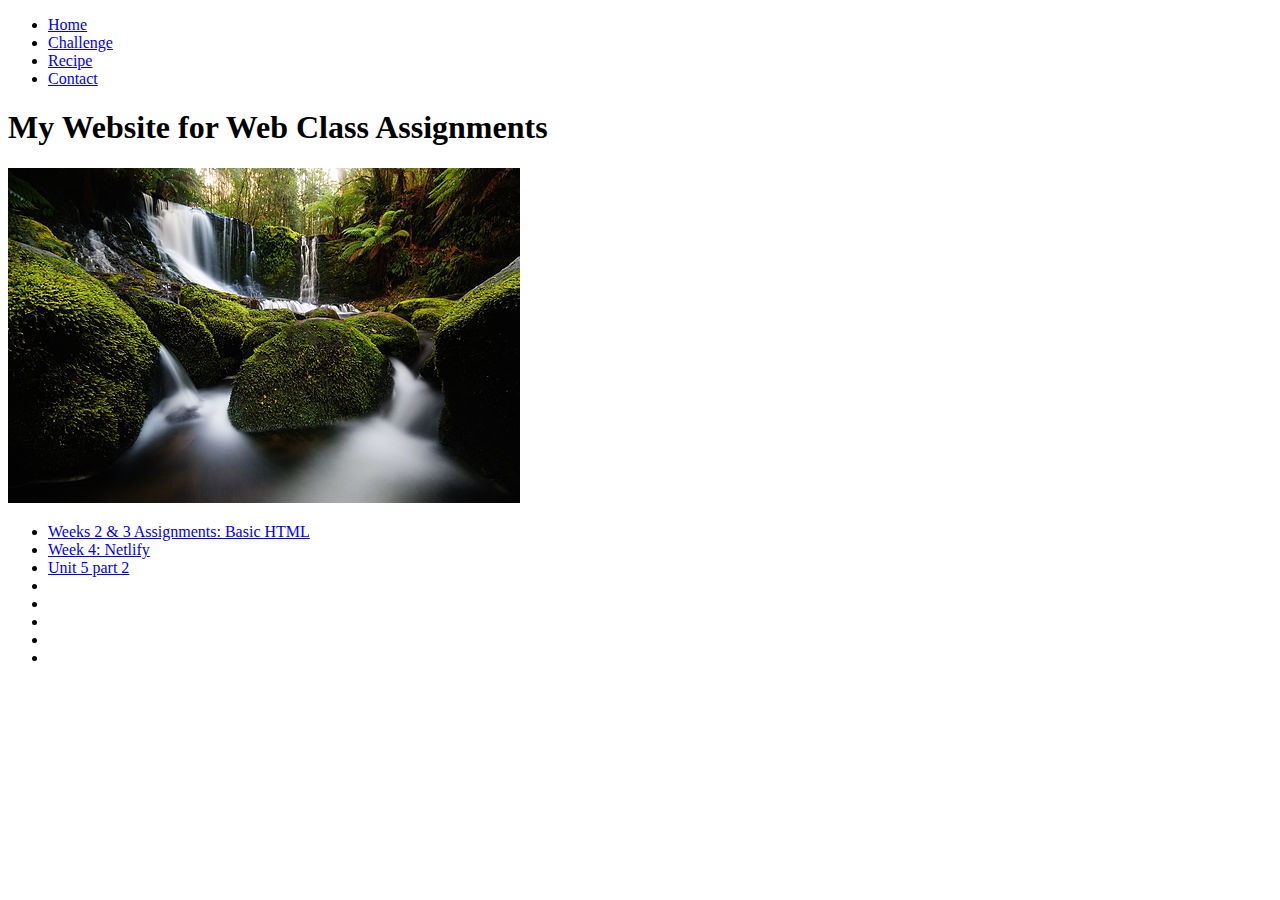
<file: index.html>
<!DOCTYPE html>
<html lang="en">
<head>
    <meta charset="UTF-8">
    <meta name="viewport" content="width=device-width, initial-scale=1.0">
    <title>Home</title>
</head>
<body>
     

    <nav>
        <ul>
            <li><a href="/index.html">Home</a></li>
            <li><a href="/challenge.html">Challenge</a></li>
            <li><a href="#">Recipe</a></li>
            <li><a href="#">Contact</a></li>
        </ul>
    </nav>

    <h1>My Website for Web Class Assignments</h1>
    
    <img src="/img/Pretty Waterfall-512.jpg" alt="Waterfall hidden in Forest"

    
    
   

    <section class="assignments">
        <ul>
            <li><a href="/challenge.html">Weeks 2 & 3 Assignments: Basic HTML</a></li>
            <li><a href="https://velvety-unicorn-ba22cd.netlify.app/">Week 4: Netlify</a></li>
            <li><a href="recipe.html">Unit 5 part 2</a></li>
            <li><a href=""></a></li>
            <li><a href=""></a></li>
            <li><a href=""></a></li>
            <li><a href=""></a></li>
            <li><a href=""></a></li>
        </ul>

    </section>


    <p><a href="#top"></a></p>
</body>
</html>
</file>
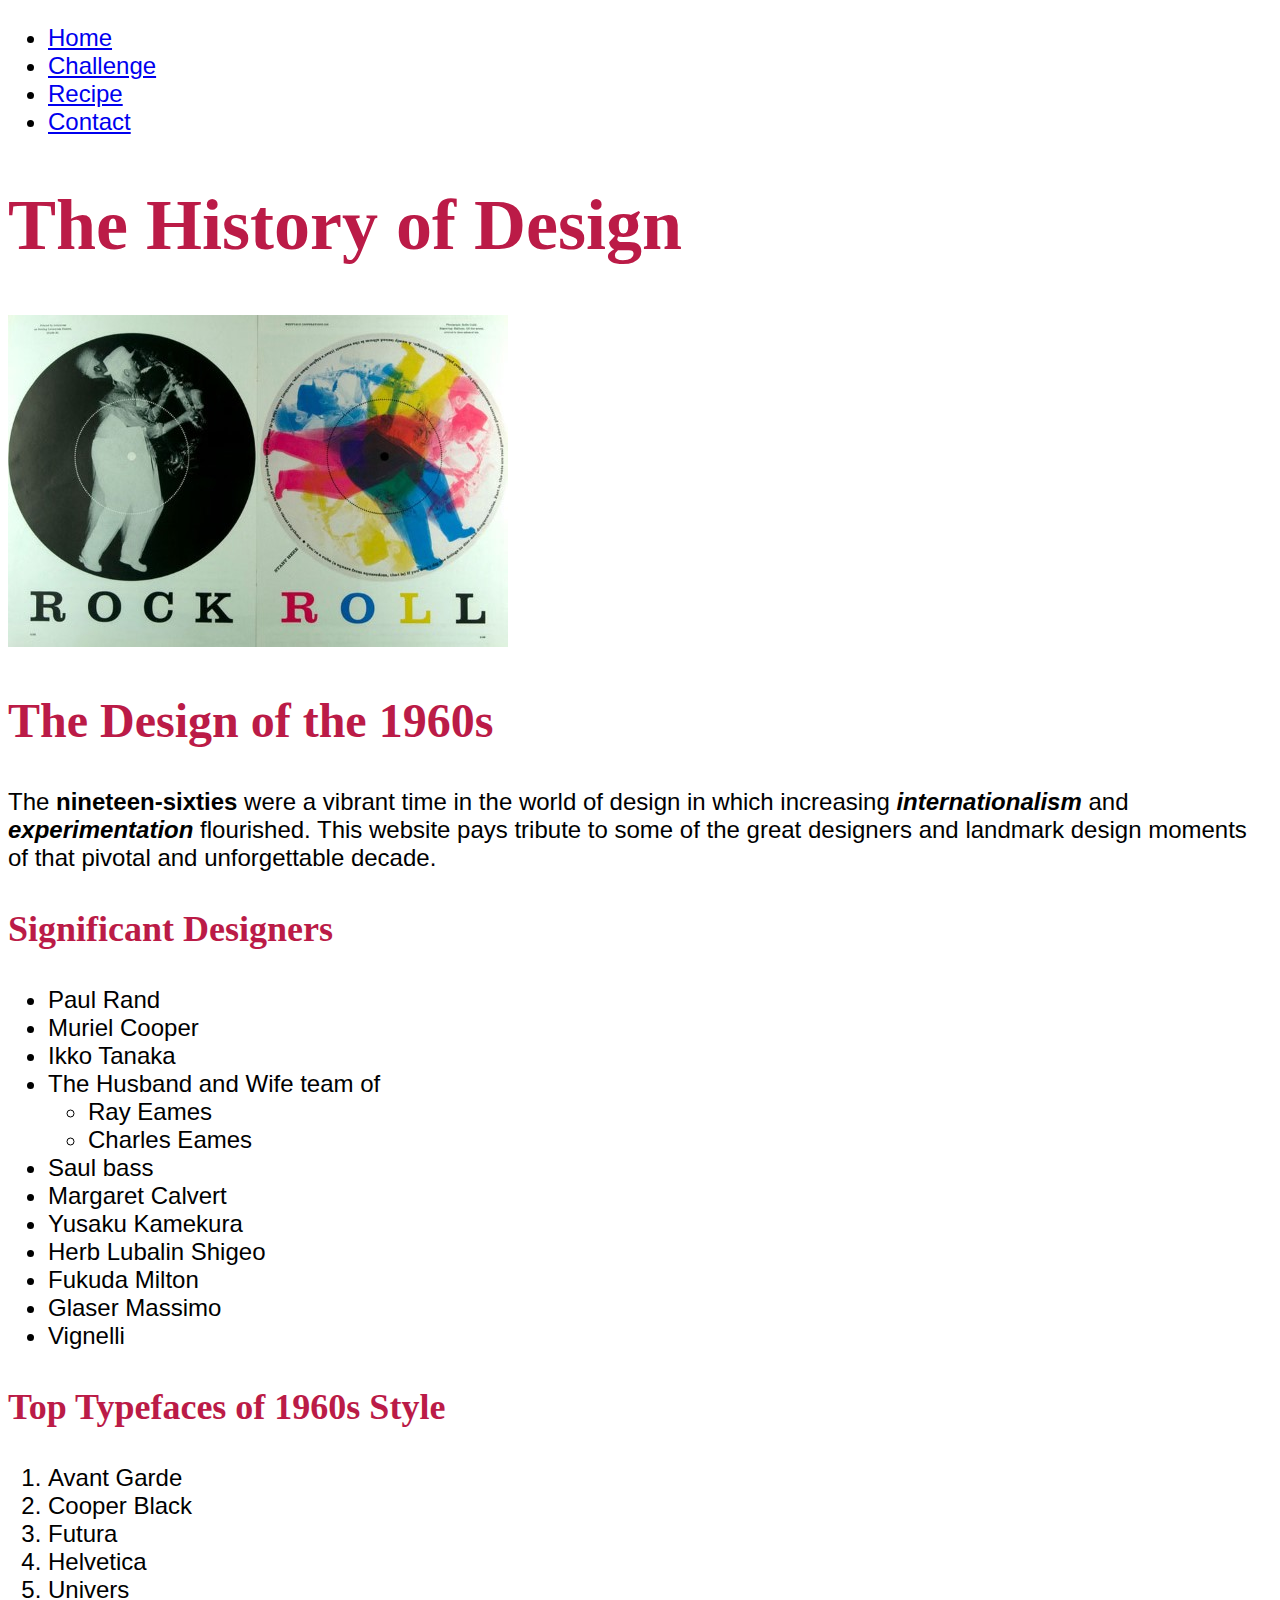
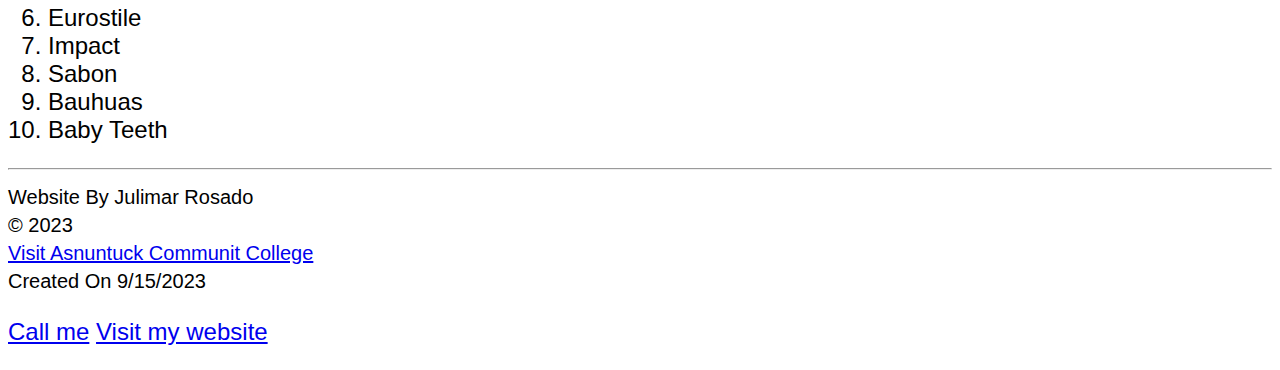
<file: challenge.html>
<!DOCTYPE html>
<html lang="en-us">
<head>
    <meta charset="UTF-8">
    <meta name="viewport" content="width=device-width, initial-scale=1.0">
    <title>The Design of the 1960s</title>
    <link rel="stylesheet" href="/css/challenge-style.css">
</head>
<body>
    <nav>
        <ul>
            <li><a href="/index.html">Home</a></li>
            <li><a href="/challenge.html">Challenge</a></li>
            <li><a href="#">Recipe</a></li>
            <li><a href="#">Contact</a></li>
        </ul>
    </nav>
    
    <header><h1 id="top"
        <h1>The History of Design</h1>
        <img src="/img/rockroll.jpg" alt="Rock andRoll Poster">
    </header>

 <main>
     <h2>The Design of the 1960s</h2>
     <p>The <strong>nineteen-sixties</strong> were a vibrant time in the world of design 
     in which increasing <strong><em>internationalism</em></strong> and <strong><em>experimentation</em></strong> 
     flourished. This website pays tribute to some of the great 
     designers and landmark design moments of that pivotal and
     unforgettable decade.</p>

 <section>
        <h3>Significant Designers</h3>
    <ul class="signif-design">
        <li>Paul Rand</li>
        <li>Muriel Cooper</li>
        <li>Ikko Tanaka</li>
        <li>The Husband and Wife team of</li>   
        <ul>
            <li>Ray Eames</li>
            <li>Charles Eames</li>
        </ul>
        <li>Saul bass</li>
        <li>Margaret Calvert</li>
        <li>Yusaku Kamekura</li>
        <li>Herb Lubalin Shigeo</li>
        <li>Fukuda Milton</li>
        <li>Glaser Massimo</li>
        <li>Vignelli</li>
    </ul>
</section>

<section>
    <h3>Top Typefaces of 1960s Style</h3>
    <ol class="typefaces">
        <li>Avant Garde</li>
        <li>Cooper Black</li>
        <li>Futura</li>
        <li>Helvetica</li>
        <li>Univers</li>
        <li>Eurostile</li>
        <li>Impact</li>
        <li>Sabon</li>
        <li>Bauhuas</li>
        <li>Baby Teeth</li>
    </ol>
</section>
    
    </main>

    <hr>

    <footer>
        <small>
        Website By Julimar Rosado <br> 
        &copy; 2023 <br>
        <a href="https://asnuntuck.edu" target="_blank">Visit Asnuntuck Communit College</a><br>
        Created On 9/15/2023
        </small>
    </footer>
    <p>
        <a href="tel:2038091987">Call me</a>
        <a href="https://velvety-unicorn-ba22cd.netlify.app/challenge">Visit my website</a>
    </p>




</body>
</html>
</file>
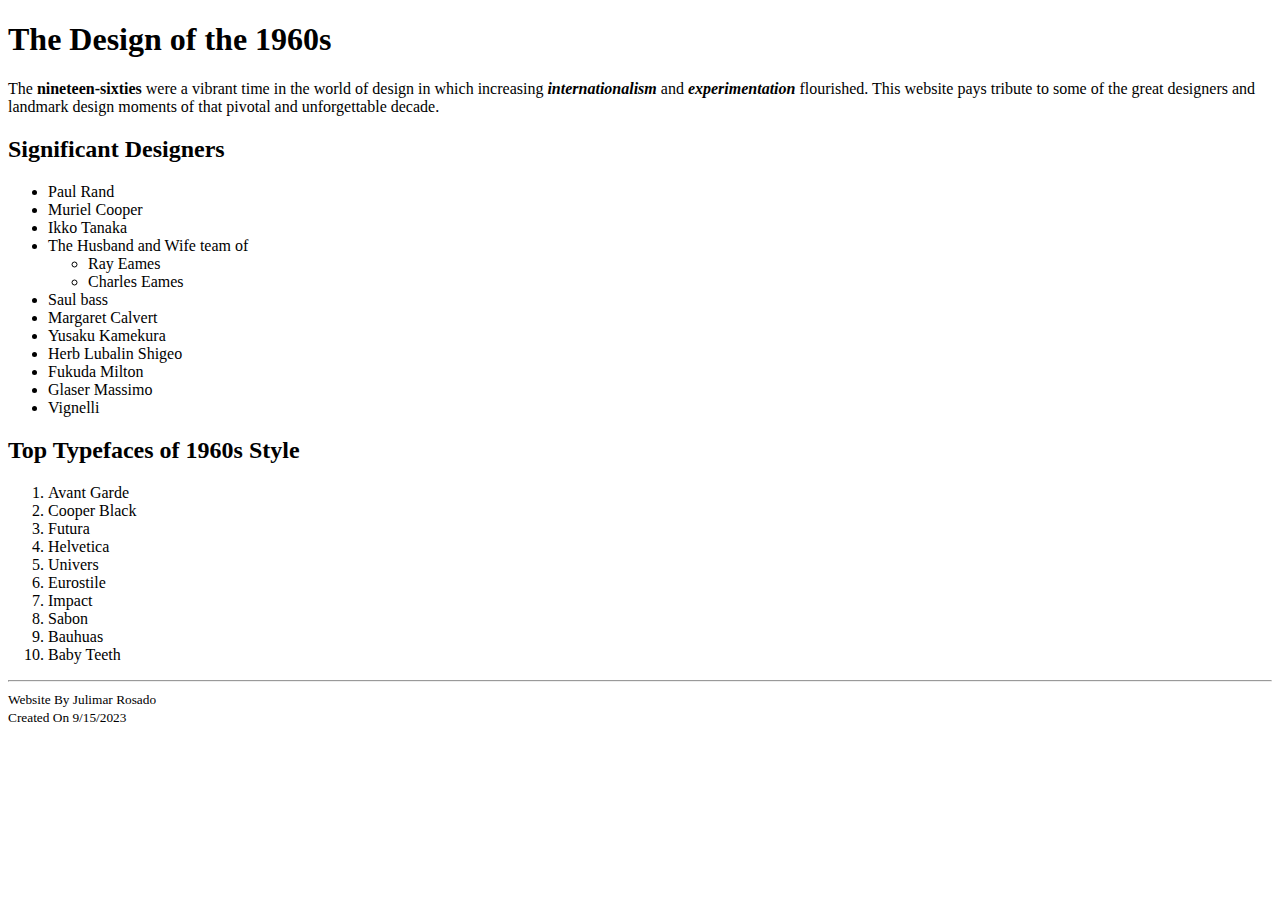
<file: Finished Week 2.html>
<!DOCTYPE html>
<html lang="en-us">
<head>
    <meta charset="UTF-8">
    <meta name="viewport" content="width=device-width, initial-scale=1.0">
    <title>The Design of the 1960s</title>
</head>
<body>
    <h1>The Design of the 1960s</h1>
    <p>The <strong>nineteen-sixties</strong> were a vibrant time in the world of design 
     in which increasing <strong><em>internationalism</em></strong> and <strong><em>experimentation</em></strong> 
    flourished. This website pays tribute to some of the great 
    designers and landmark design moments of that pivotal and
    unforgettable decade.</p>

    <h2>Significant Designers</h2>
    <ul>
        <li>Paul Rand</li>
        <li>Muriel Cooper</li>
        <li>Ikko Tanaka</li>
        <li>The Husband and Wife team of</li>   
         <ul>
            <li>Ray Eames</li>
            <li>Charles Eames</li>
         </ul>
         <li>Saul bass</li>
         <li>Margaret Calvert</li>
         <li>Yusaku Kamekura</li>
         <li>Herb Lubalin Shigeo</li>
         <li>Fukuda Milton</li>
         <li>Glaser Massimo</li>
         <li>Vignelli</li>
    </ul>

    <h2>Top Typefaces of 1960s Style</h2>
    <ol>
        <li>Avant Garde</li>
        <li>Cooper Black</li>
        <li>Futura</li>
        <li>Helvetica</li>
        <li>Univers</li>
        <li>Eurostile</li>
        <li>Impact</li>
        <li>Sabon</li>
        <li>Bauhuas</li>
        <li>Baby Teeth</li>
    </ol>

    <hr>

    <Small>
        Website By Julimar Rosado <br> 
        Created On 9/15/2023
    </Small>




</body>
</html>
</file>
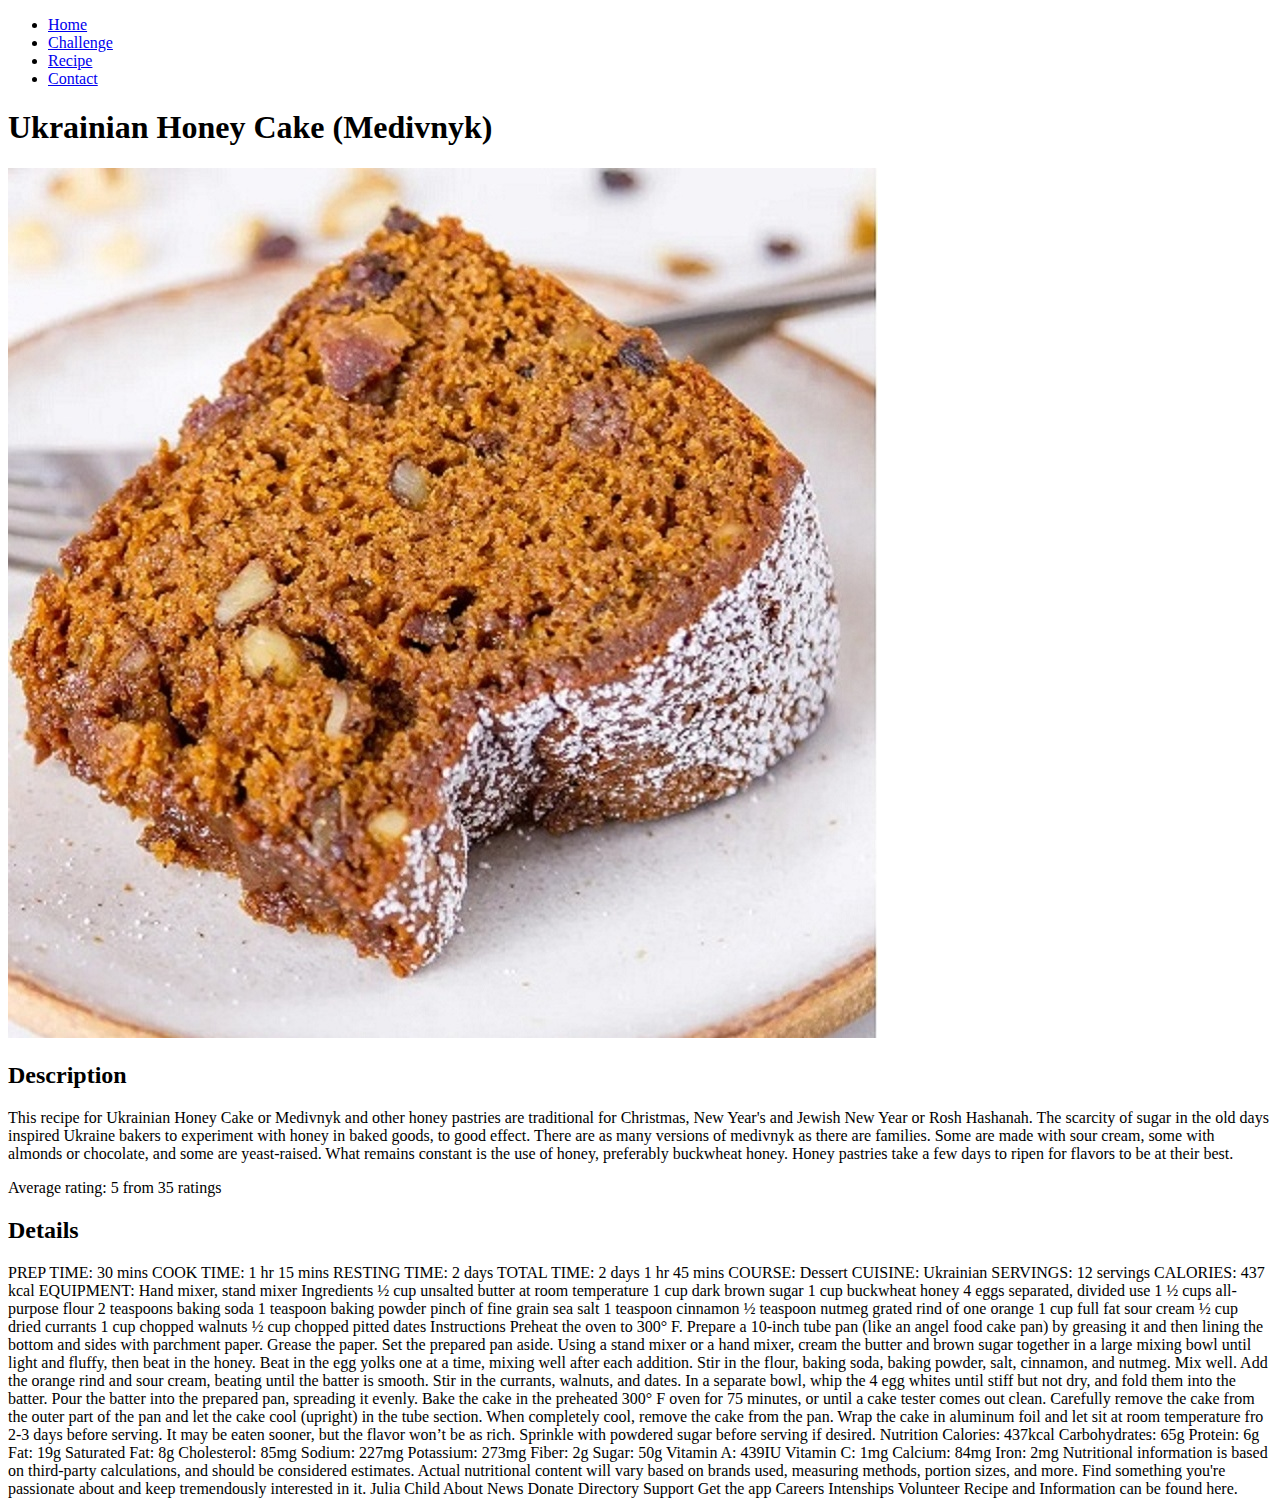
<file: recipe.html>
<!DOCTYPE html>
<html lang="en">
<head>
    <meta charset="UTF-8">
    <meta http-equiv="X-UA-Compatible" content="IE-edge">
    <meta name="viewport" content="width=device-width, initial-scale=1.0">
    <title>Recipe - Floats</title>
    <link rel="stylesheet" href="/css/recipe-style.css">
    <link rel="preconnect" href="https://fonts.googleapis.com">
    <link rel="preconnect" href="https://fonts.gstatic.com" crossorigin>
    <link href="https://fonts.googleapis.com/css2?family=Martel+Sans:wght@400;700&display=swap" rel="stylesheet">
</head> 
<body>

    <nav>
        <ul>
            <li><a href="/index.html">Home</a></li>
            <li><a href="/challenge.html">Challenge</a></li>
            <li><a href="/recipe.html">Recipe</a></li>
            <li><a href="#">Contact</a></li>
        </ul>
    </nav>




<h1>Ukrainian Honey Cake (Medivnyk)</h1>

<img src="/img/honey-cake.jpg" alt="Cake on a glass cake plate with a slice being taken out
description">


<header>
    <h2>Description</h2>
    
    <p>This recipe for Ukrainian Honey Cake or Medivnyk and other honey pastries are traditional for Christmas, New Year's and
    Jewish New Year or Rosh Hashanah. The scarcity of sugar in the old days inspired Ukraine bakers to experiment with honey
    in baked goods, to good effect. There are as many versions of medivnyk as there are families. Some are made with sour
    cream, some with almonds or chocolate, and some are yeast-raised. What remains constant is the use of honey, preferably
    buckwheat honey. Honey pastries take a few days to ripen for flavors to be at their best.</p>
</header>

<p class="rate">Average rating: 5 <span class="emoji"> </span>from 35 ratings</p>

<h2>Details</h2>

    PREP TIME: 30 mins
    COOK TIME: 1 hr 15 mins
    RESTING TIME: 2 days
    TOTAL TIME: 2 days 1 hr 45 mins
    COURSE: Dessert
    CUISINE: Ukrainian
    SERVINGS: 12 servings
    CALORIES: 437 kcal
    EQUIPMENT: Hand mixer, stand mixer

Ingredients

    ½ cup unsalted butter at room temperature
    1 cup dark brown sugar
    1 cup buckwheat honey
    4 eggs separated, divided use
    1 ½ cups all-purpose flour
    2 teaspoons baking soda
    1 teaspoon baking powder
    pinch of fine grain sea salt
    1 teaspoon cinnamon
    ½ teaspoon nutmeg
    grated rind of one orange
    1 cup full fat sour cream
    ½ cup dried currants
    1 cup chopped walnuts
    ½ cup chopped pitted dates

Instructions

    Preheat the oven to 300° F.
    Prepare a 10-inch tube pan (like an angel food cake pan) by greasing it and then lining the bottom and sides with parchment paper. Grease the paper. Set the prepared pan aside.
    Using a stand mixer or a hand mixer, cream the butter and brown sugar together in a large mixing bowl until light and fluffy, then beat in the honey.
    Beat in the egg yolks one at a time, mixing well after each addition.
    Stir in the flour, baking soda, baking powder, salt, cinnamon, and nutmeg. Mix well.
    Add the orange rind and sour cream, beating until the batter is smooth.
    Stir in the currants, walnuts, and dates.
    In a separate bowl, whip the 4 egg whites until stiff but not dry, and fold them into the batter.
    Pour the batter into the prepared pan, spreading it evenly.
    Bake the cake in the preheated 300° F oven for 75 minutes, or until a cake tester comes out clean. Carefully remove the cake from the outer part of the pan and let the cake cool (upright) in the tube section. When completely cool, remove the cake from the pan.
    Wrap the cake in aluminum foil and let sit at room temperature fro 2-3 days before serving. It may be eaten sooner, but the flavor won’t be as rich. Sprinkle with powdered sugar before serving if desired.

Nutrition

    Calories: 437kcal
    Carbohydrates: 65g
    Protein: 6g
    Fat: 19g
    Saturated Fat: 8g
    Cholesterol: 85mg
    Sodium: 227mg
    Potassium: 273mg
    Fiber: 2g
    Sugar: 50g
    Vitamin A: 439IU
    Vitamin C: 1mg
    Calcium: 84mg
    Iron: 2mg

Nutritional information is based on third-party calculations, and should be considered estimates. Actual nutritional content will vary based on brands used, measuring methods, portion sizes, and more.

    Find something you're passionate about and keep tremendously interested in it.
    Julia Child

About
News
Donate

Directory
Support
Get the app

Careers
Intenships
Volunteer

Recipe and Information can be found here.



</body>   
</html>
</file>
<file: css/challenge-style.css>
html {
    font-family: 'Lucida Sans', 'Lucida Sans Regular', 'Lucida Grande', 'Lucida Sans Unicode', Geneva, Verdana, sans-serif;
    font-size: 1.5rem;
}

h1, h2, h3 {
    color: #bb1b47;
    font-family: Georgia, 'Times New Roman', Times, serif;
}

h1{
    font-size: 3rem;
}

h2{
    font-size: 2rem;
}

h3{
    font-size: 1.5rem;
}
</file>
<file: css/recipe-style.css>
/*
    font-family: 'Martel Sans', sans-serif;
*/
</file>
